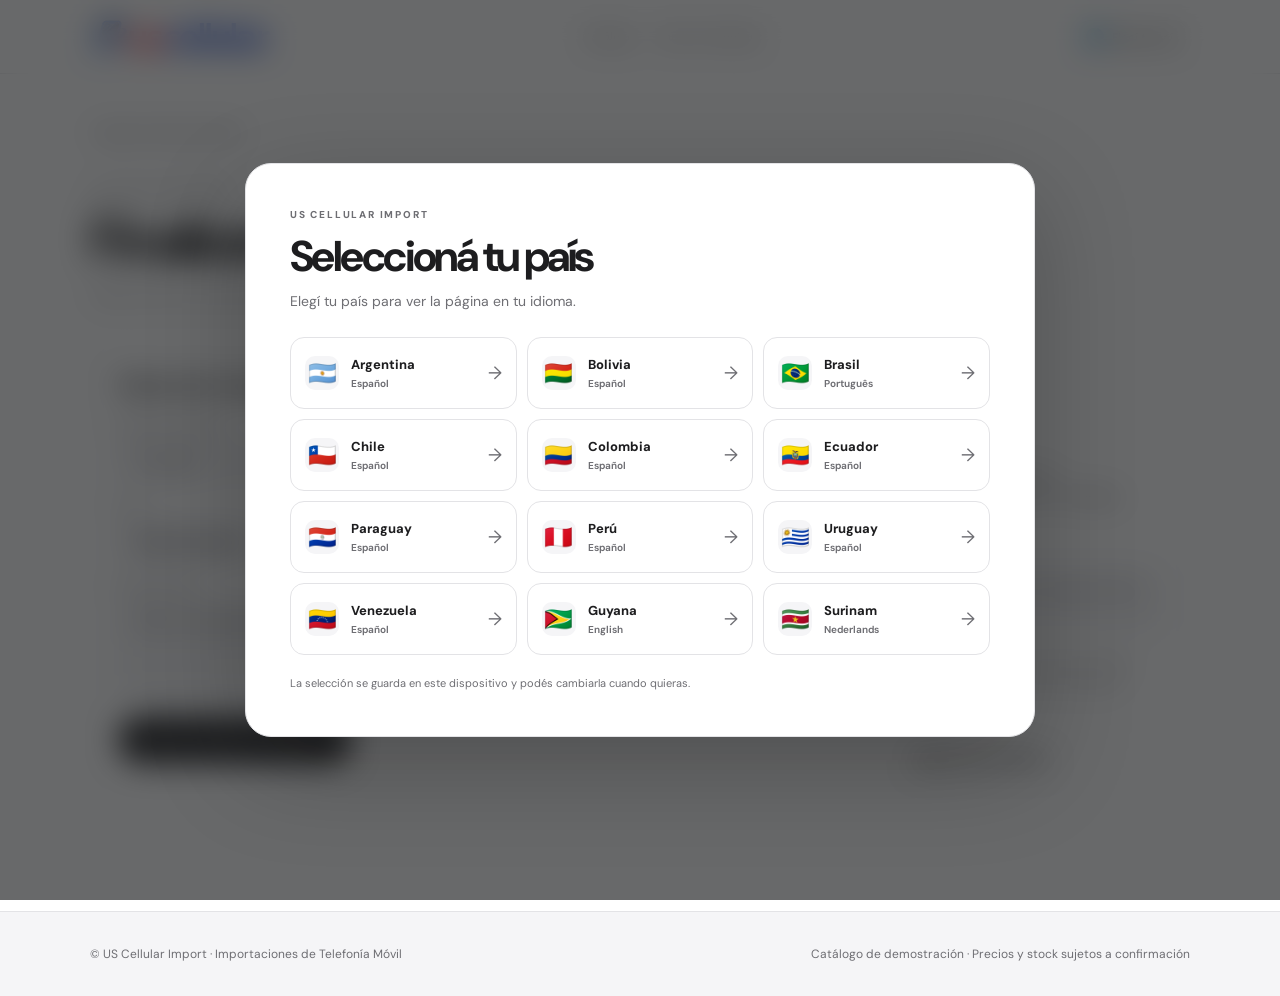
<file: checkout.html>
<!doctype html><html lang="es" data-theme="light"><head><meta charset="utf-8"><meta name="viewport" content="width=device-width,initial-scale=1"><meta name="robots" content="noindex,nofollow"><meta name="theme-color" content="#ffffff"><title>Checkout | US Cellular Import</title><link rel="preconnect" href="https://fonts.googleapis.com"><link rel="preconnect" href="https://fonts.gstatic.com" crossorigin><link href="https://fonts.googleapis.com/css2?family=DM+Sans:wght@400;500;600;700;800&display=swap" rel="stylesheet"><style>:root{--bg:#fff;--surface:#f5f5f7;--card:#fff;--text:#1d1d1f;--muted:#6e6e73;--line:#e3e3e6;--nav:rgba(255,255,255,.92)}
html[data-theme="dark"]{--bg:#080809;--surface:#151517;--card:#202023;--text:#f5f5f7;--muted:#a1a1a6;--line:#333337;--nav:rgba(8,8,9,.9)}
*{box-sizing:border-box}html{scroll-behavior:smooth}body{margin:0;background:var(--bg);color:var(--text);font-family:"DM Sans",Arial,sans-serif;-webkit-font-smoothing:antialiased}button,input,select,textarea{font:inherit}a{color:inherit;text-decoration:none}button{cursor:pointer}.container{width:min(1100px,calc(100% - 40px));margin:auto}
.header{background:var(--nav);border-bottom:1px solid var(--line);backdrop-filter:blur(18px);position:sticky;top:0;z-index:4}.head-inner{min-height:73px;display:flex;justify-content:space-between;align-items:center;gap:16px}.brand{font-weight:800;font-size:16px;letter-spacing:-.035em;display:flex;align-items:center;gap:10px}.brand-mark{width:34px;height:34px;background:var(--text);color:var(--bg);border-radius:8px;display:grid;place-items:center;font-size:13px}.head-links{display:flex;align-items:center;gap:21px;font-size:12px;font-weight:700;color:var(--muted)}
main{padding:47px 0 100px;min-height:70vh}.back{display:inline-flex;align-items:center;gap:7px;font-size:12px;color:var(--muted);font-weight:700;margin-bottom:30px}.back:hover{color:var(--text)}.eyebrow{font-size:11px;font-weight:800;letter-spacing:.15em;text-transform:uppercase;color:var(--muted);margin:0 0 13px}h1{font-size:clamp(35px,5vw,58px);line-height:1.06;letter-spacing:-.066em;margin:0 0 14px}h2{font-size:21px;letter-spacing:-.045em;margin:0 0 20px}.muted{color:var(--muted);line-height:1.7;font-size:13px}.btn{border:1px solid transparent;padding:14px 23px;border-radius:999px;display:inline-flex;align-items:center;justify-content:center;font-size:12px;font-weight:800;background:var(--text);color:var(--bg);min-height:46px}.btn:hover{opacity:.86}.btn-light{background:var(--card);color:var(--text);border:1px solid var(--line)}.btn-block{width:100%}
.detail-grid{display:grid;grid-template-columns:1fr 1fr;gap:65px;align-items:center;margin-top:30px}.image-box{min-height:440px;background:var(--surface);border-radius:20px;display:grid;place-items:center;overflow:hidden;padding:40px}.image-box img{width:100%;height:360px;object-fit:contain;mix-blend-mode:multiply}.image-fallback{font-size:clamp(28px,4vw,48px);font-weight:800;letter-spacing:-.06em;line-height:1.05;color:var(--muted);text-align:center}.detail-tags{font-size:11px;color:var(--muted);font-weight:800;text-transform:uppercase;letter-spacing:.09em}.price{margin:25px 0;font-size:24px;font-weight:800;letter-spacing:-.05em}.specs{display:grid;grid-template-columns:1fr 1fr;gap:10px;margin:22px 0}.spec{background:var(--surface);border:1px solid var(--line);border-radius:12px;padding:15px}.spec small{display:block;color:var(--muted);font-size:10px;margin-bottom:7px}.spec strong{font-size:13px}
.checkout-head{margin:12px 0 34px}.checkout-grid{display:grid;grid-template-columns:1.25fr .8fr;gap:28px;align-items:start}.panel{border:1px solid var(--line);border-radius:19px;background:var(--card);padding:28px}.fields{display:grid;grid-template-columns:1fr 1fr;gap:15px}.field{display:flex;flex-direction:column;gap:7px;font-size:11px;color:var(--muted);font-weight:700}.wide{grid-column:1/-1}.field input,.field select,.field textarea{border:1px solid var(--line);color:var(--text);background:var(--surface);border-radius:10px;min-height:44px;padding:11px;font-size:13px;outline:none}.field textarea{min-height:95px;resize:vertical}.field input:focus,.field select:focus,.field textarea:focus{border-color:var(--muted)}.summary-item{display:flex;justify-content:space-between;align-items:center;gap:16px;padding:15px 0;border-bottom:1px solid var(--line)}.summary-item strong{font-size:13px}.summary-item small{display:block;font-size:11px;color:var(--muted);margin-top:5px}.quantity{display:flex;gap:9px;align-items:center;margin-top:8px}.quantity button{background:var(--surface);color:var(--text);border:1px solid var(--line);width:27px;height:27px;border-radius:7px}.quantity span{font-size:13px;font-weight:700}.line-action{border:none;background:none;color:var(--muted);font-size:11px;padding:0;margin-top:8px;text-decoration:underline}.summary-note{margin:22px 0;font-size:12px;color:var(--muted);line-height:1.7}.notice{padding:12px 14px;background:var(--surface);border:1px solid var(--line);border-radius:12px;font-size:12px;line-height:1.6;margin-top:16px;color:var(--muted)}.empty{text-align:center;padding:45px 15px;color:var(--muted)}.contact-preview{font-size:12px;white-space:pre-wrap;word-break:break-word;line-height:1.65;padding:18px;background:var(--surface);border-radius:12px;margin-top:16px;max-height:300px;overflow:auto}
footer{border-top:1px solid var(--line);background:var(--surface);padding:34px 0;color:var(--muted);font-size:12px}.foot-inner{display:flex;justify-content:space-between;gap:20px}
@media(max-width:760px){.detail-grid,.checkout-grid{grid-template-columns:1fr;gap:26px}.image-box{min-height:300px}.image-box img{height:270px}.head-links{gap:10px}.head-links a{font-size:11px}.fields{grid-template-columns:1fr}.wide{grid-column:auto}.panel{padding:20px}.foot-inner{flex-direction:column}}
@media(prefers-reduced-motion:no-preference){.header.usci-checkout-compact .head-inner{min-height:61px}.header.usci-checkout-compact .brand-mark{width:31px;height:31px}}
 .usci-qty-input{width:70px;min-width:0;text-align:center;border:1px solid var(--line);border-radius:8px;background:var(--card);color:var(--text);padding:6px;font:inherit;font-size:12px}
.brand-logo-img{display:block;width:auto;height:34px;max-width:210px;object-fit:contain}.brand{min-width:0}@media(max-width:540px){.brand-logo-img{height:28px;max-width:160px}}</style><link rel="stylesheet" href="./checkout-motion.css?v=1"><link rel="stylesheet" href="./country-language.css?v=1">
<script>try{document.documentElement.dataset.usciCountry=localStorage.getItem('usci-country-v1')||''}catch(e){document.documentElement.dataset.usciCountry='';}</script>
</head><body>
<div class="usci-country-gate" id="usciCountryGate" role="dialog" aria-modal="true" aria-labelledby="usciCountryTitle" aria-hidden="false">
  <section class="usci-country-panel">
    <button class="usci-country-close" type="button" data-usci-close-country aria-label="Cerrar selector de país" hidden>×</button>
    <p class="usci-country-eyebrow">US CELLULAR IMPORT</p>
    <h1 id="usciCountryTitle">Seleccioná tu país</h1>
    <p class="usci-country-intro">Elegí tu país para ver la página en tu idioma.</p>
    <div class="usci-country-grid">
      <button class="usci-country-option" type="button" data-usci-select-country="AR" aria-pressed="false"><span class="usci-country-flag">🇦🇷</span><span class="usci-country-copy"><strong>Argentina</strong><small>Español</small></span><span class="usci-country-arrow">→</span></button>
      <button class="usci-country-option" type="button" data-usci-select-country="BO" aria-pressed="false"><span class="usci-country-flag">🇧🇴</span><span class="usci-country-copy"><strong>Bolivia</strong><small>Español</small></span><span class="usci-country-arrow">→</span></button>
      <button class="usci-country-option" type="button" data-usci-select-country="BR" aria-pressed="false"><span class="usci-country-flag">🇧🇷</span><span class="usci-country-copy"><strong>Brasil</strong><small>Português</small></span><span class="usci-country-arrow">→</span></button>
      <button class="usci-country-option" type="button" data-usci-select-country="CL" aria-pressed="false"><span class="usci-country-flag">🇨🇱</span><span class="usci-country-copy"><strong>Chile</strong><small>Español</small></span><span class="usci-country-arrow">→</span></button>
      <button class="usci-country-option" type="button" data-usci-select-country="CO" aria-pressed="false"><span class="usci-country-flag">🇨🇴</span><span class="usci-country-copy"><strong>Colombia</strong><small>Español</small></span><span class="usci-country-arrow">→</span></button>
      <button class="usci-country-option" type="button" data-usci-select-country="EC" aria-pressed="false"><span class="usci-country-flag">🇪🇨</span><span class="usci-country-copy"><strong>Ecuador</strong><small>Español</small></span><span class="usci-country-arrow">→</span></button>
      <button class="usci-country-option" type="button" data-usci-select-country="PY" aria-pressed="false"><span class="usci-country-flag">🇵🇾</span><span class="usci-country-copy"><strong>Paraguay</strong><small>Español</small></span><span class="usci-country-arrow">→</span></button>
      <button class="usci-country-option" type="button" data-usci-select-country="PE" aria-pressed="false"><span class="usci-country-flag">🇵🇪</span><span class="usci-country-copy"><strong>Perú</strong><small>Español</small></span><span class="usci-country-arrow">→</span></button>
      <button class="usci-country-option" type="button" data-usci-select-country="UY" aria-pressed="false"><span class="usci-country-flag">🇺🇾</span><span class="usci-country-copy"><strong>Uruguay</strong><small>Español</small></span><span class="usci-country-arrow">→</span></button>
      <button class="usci-country-option" type="button" data-usci-select-country="VE" aria-pressed="false"><span class="usci-country-flag">🇻🇪</span><span class="usci-country-copy"><strong>Venezuela</strong><small>Español</small></span><span class="usci-country-arrow">→</span></button>
      <button class="usci-country-option" type="button" data-usci-select-country="GY" aria-pressed="false"><span class="usci-country-flag">🇬🇾</span><span class="usci-country-copy"><strong>Guyana</strong><small>English</small></span><span class="usci-country-arrow">→</span></button>
      <button class="usci-country-option" type="button" data-usci-select-country="SR" aria-pressed="false"><span class="usci-country-flag">🇸🇷</span><span class="usci-country-copy"><strong>Surinam</strong><small>Nederlands</small></span><span class="usci-country-arrow">→</span></button>
    </div>
    <p class="usci-country-note">La selección se guarda en este dispositivo y podés cambiarla cuando quieras.</p>
  </section>
</div>
<header class="header"><div class="container head-inner"><a class="brand" href="./index.html" aria-label="US Cellular Import, inicio"><img class="brand-logo-img" src="./uscellular-logo.png" alt="US Cellular" width="350" height="66" loading="eager" decoding="async" fetchpriority="high"></a><nav class="head-links"><a href="./index.html#sellados">Catálogo</a><a href="./checkout.html">Carrito / Checkout</a></nav><button class="usci-country-switch" type="button" data-usci-open-country aria-label="Cambiar país"><span class="usci-country-switch-flag" data-usci-current-flag>🌎</span><span data-usci-current-name>Elegí tu país</span></button></div></header><main><div class="container"><a class="back" href="./index.html#sellados">← Seguir viendo productos</a><div class="checkout-head"><p class="eyebrow">US CELLULAR IMPORT</p><h1>Finalizar consulta</h1><p class="muted">Pedido mínimo total: 50 pcs entre todos los productos. Podés combinar diferentes modelos y elegir cuántos equipos de cada uno.</p></div><div class="checkout-grid"><section class="panel"><h2>Datos del comprador</h2><form id="checkoutForm"><div class="fields"><label class="field">Nombre y apellido<input id="clientName" required autocomplete="name" placeholder="Tu nombre"></label><label class="field">Empresa / comercio<input id="clientCompany" placeholder="Opcional"></label><label class="field">País<select id="clientCountry" required><option value="">Seleccionar país</option><option value="AR">Argentina</option><option value="BO">Bolivia</option><option value="BR">Brasil</option><option value="CL">Chile</option><option value="CO">Colombia</option><option value="EC">Ecuador</option><option value="PY">Paraguay</option><option value="PE">Perú</option><option value="UY">Uruguay</option><option value="VE">Venezuela</option><option value="GY">Guyana</option><option value="SR">Surinam</option><option value="OTHER">Otro</option></select></label><label class="field">WhatsApp o correo<input id="clientContact" required placeholder="Contacto para responderte"></label><label class="field wide">Observaciones<textarea id="clientNotes" placeholder="Colores, capacidades, cantidades o consultas"></textarea></label></div><button class="btn" type="submit" style="margin-top:22px">Preparar solicitud de cotización</button></form><div id="result" hidden><p class="notice">La consulta está lista. Como todavía no se configuró el contacto oficial del importador, podés copiarla para enviarla manualmente.</p><pre class="contact-preview" id="message"></pre><button class="btn btn-light" id="copy" type="button">Copiar consulta</button><p id="copyStatus" class="muted" aria-live="polite"></p></div></section><aside class="panel"><h2>Resumen del carrito</h2><div id="items"></div><div id="moqStatus" class="notice" aria-live="polite"></div><p class="summary-note"><strong>Precios:</strong> a cotizar. El precio final, stock, impuestos, envíos y condiciones comerciales se confirmarán con US Cellular Import.</p><a class="btn btn-light btn-block" href="./index.html#sellados">Agregar más productos</a></aside></div></div></main><footer><div class="container foot-inner"><span>© US Cellular Import · Importaciones de Telefonía Móvil</span><span>Catálogo de demostración · Precios y stock sujetos a confirmación</span></div></footer><script src="./catalogo.js"></script><script>const P=window.USCI_PRODUCTS||[];const MOQ=window.USCI_MIN_ORDER_QTY||50;const KEY=window.USCI_CART_KEY||'usci-cart-v1';const el=id=>document.getElementById(id);const safe=s=>String(s??'').replace(/[&<>"']/g,c=>({'&':'&amp;','<':'&lt;','>':'&gt;','"':'&quot;','\'':'&#39;'}[c]));function readCart(){try{return JSON.parse(localStorage.getItem(KEY))||[]}catch(e){return []}}function saveCart(cart){localStorage.setItem(KEY,JSON.stringify(cart))}function addItem(id){const cart=readCart(),old=cart.find(x=>x.id===id);if(old)old.qty++;else cart.push({id,qty:1});saveCart(cart);return cart}try{if(localStorage.getItem('usci-theme')==='dark')document.documentElement.dataset.theme='dark'}catch(e){}
function render(){const cart=readCart().filter(x=>P.some(p=>p.id===x.id));if(cart.length!==readCart().length)saveCart(cart);const total=cart.reduce((n,x)=>n+Math.max(0,Number(x.qty)||0),0);el('moqStatus').textContent=total<MOQ?'Total combinado: '+total+' de '+MOQ+' pcs. Faltan '+(MOQ-total)+' unidades. Podés combinar distintos modelos.':'Total combinado: '+total+' pcs. Cumplís el mínimo de '+MOQ+' unidades.';el('items').innerHTML=cart.length?cart.map(item=>{const p=P.find(x=>x.id===item.id);if(!p)return '';return '<div class="summary-item"><div><strong>'+safe(p.name)+'</strong><small>Precio a consultar · combiná modelos libremente</small><div class="quantity"><button type="button" data-action="decrease" data-id="'+safe(p.id)+'" aria-label="Disminuir cantidad">−</button><input class="usci-qty-input" type="number" inputmode="numeric" min="1" step="1" value="'+item.qty+'" data-qty-id="'+safe(p.id)+'" aria-label="Cantidad de '+safe(p.name)+'"><button type="button" data-action="increase" data-id="'+safe(p.id)+'" aria-label="Aumentar cantidad">+</button></div><button class="line-action" data-action="remove" data-id="'+safe(p.id)+'">Eliminar</button></div><strong>×'+item.qty+'</strong></div>'}).join(''):'<div class="empty">Tu carrito está vacío.<br>Agregá un producto desde el catálogo.</div>';el('checkoutForm').querySelector('button[type="submit"]').disabled=!cart.length||total<MOQ}
el('items').addEventListener('click',e=>{const btn=e.target.closest('[data-action]');if(!btn)return;let cart=readCart();const item=cart.find(x=>x.id===btn.dataset.id);if(!item)return;if(btn.dataset.action==='increase')item.qty++;if(btn.dataset.action==='decrease')item.qty--;if(btn.dataset.action==='remove')item.qty=0;cart=cart.filter(x=>x.qty>0);saveCart(cart);render()});
el('items').addEventListener('change',e=>{const input=e.target.closest('[data-qty-id]');if(!input)return;const cart=readCart();const item=cart.find(x=>x.id===input.dataset.qtyId);if(!item)return;const quantity=Number(input.value);if(!Number.isSafeInteger(quantity)||quantity<1){input.value=item.qty;return}item.qty=quantity;saveCart(cart);render()});
el('checkoutForm').addEventListener('submit',e=>{e.preventDefault();const cart=readCart().filter(x=>P.some(p=>p.id===x.id));if(!cart.length||cart.reduce((n,x)=>n+Math.max(0,Number(x.qty)||0),0)<MOQ){render();return}const list=cart.map(item=>{const p=P.find(x=>x.id===item.id);return p?p.name+' x'+item.qty:''}).filter(Boolean).join('\n');const text='Hola US Cellular Import. Quiero solicitar una cotización.\n\nPRODUCTOS:\n'+list+'\n\nNombre: '+el('clientName').value+'\nEmpresa: '+(el('clientCompany').value||'-')+'\nPaís: '+(el('clientCountry').selectedOptions[0]?.textContent||'')+'\nContacto: '+el('clientContact').value+'\nObservaciones: '+(el('clientNotes').value||'-');el('message').textContent=text;el('result').hidden=false;el('result').scrollIntoView({behavior:'smooth',block:'nearest'})});el('copy').onclick=async()=>{try{await navigator.clipboard.writeText(el('message').textContent);el('copyStatus').textContent='Consulta copiada.'}catch(e){el('copyStatus').textContent='Seleccioná y copiá manualmente el texto de la consulta.'}};render();
</script><script src="./checkout-motion.js?v=1" defer></script><script src="./country-language.js?v=1"></script>
</body></html>
</file>
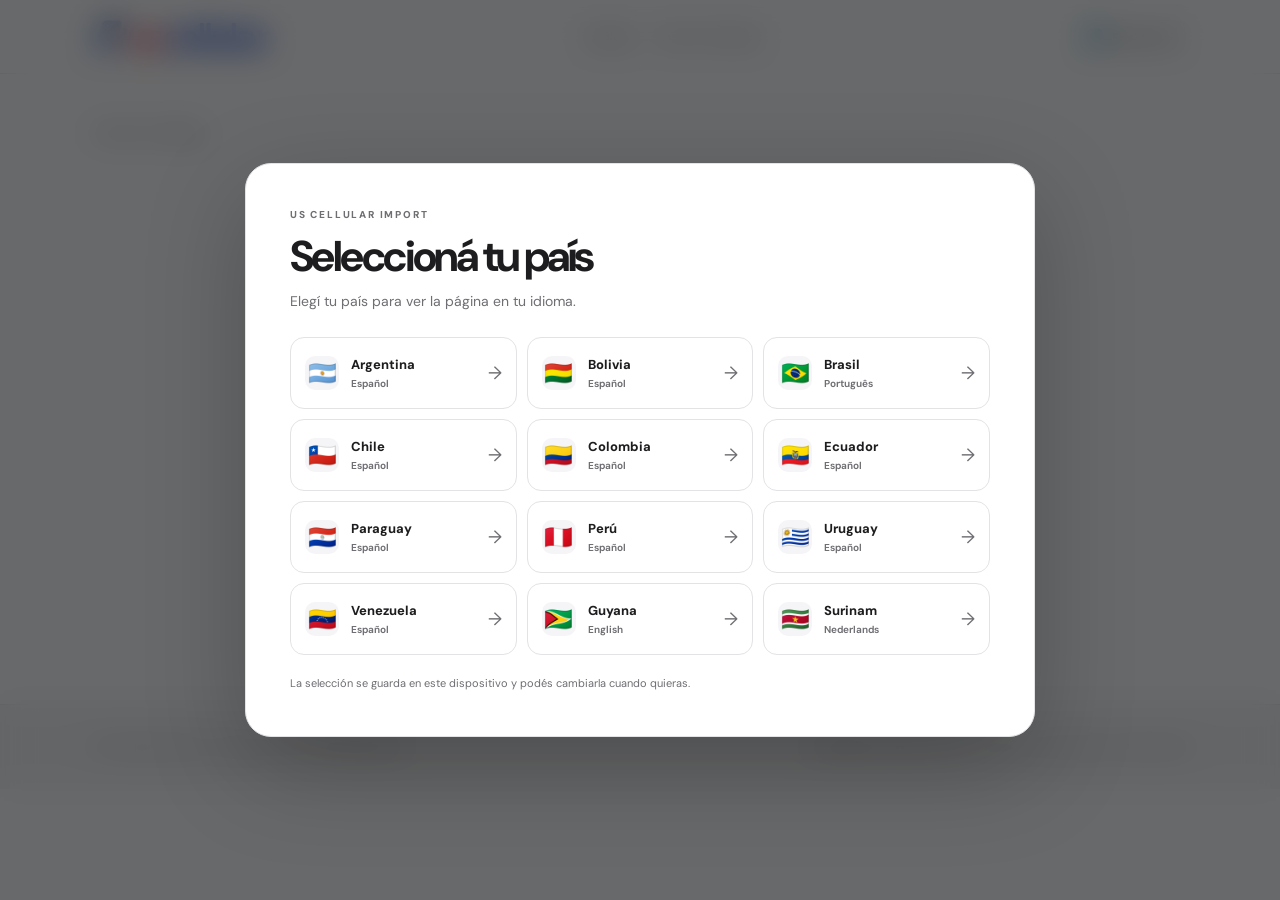
<file: producto.html>
<!doctype html><html lang="es" data-theme="light"><head><meta charset="utf-8"><meta name="viewport" content="width=device-width,initial-scale=1"><meta name="robots" content="noindex,nofollow"><meta name="theme-color" content="#ffffff"><title>Detalle del producto | US Cellular Import</title><link rel="preconnect" href="https://fonts.googleapis.com"><link rel="preconnect" href="https://fonts.gstatic.com" crossorigin><link href="https://fonts.googleapis.com/css2?family=DM+Sans:wght@400;500;600;700;800&display=swap" rel="stylesheet"><style>:root{--bg:#fff;--surface:#f5f5f7;--card:#fff;--text:#1d1d1f;--muted:#6e6e73;--line:#e3e3e6;--nav:rgba(255,255,255,.92)}
html[data-theme="dark"]{--bg:#080809;--surface:#151517;--card:#202023;--text:#f5f5f7;--muted:#a1a1a6;--line:#333337;--nav:rgba(8,8,9,.9)}
*{box-sizing:border-box}html{scroll-behavior:smooth}body{margin:0;background:var(--bg);color:var(--text);font-family:"DM Sans",Arial,sans-serif;-webkit-font-smoothing:antialiased}button,input,select,textarea{font:inherit}a{color:inherit;text-decoration:none}button{cursor:pointer}.container{width:min(1100px,calc(100% - 40px));margin:auto}
.header{background:var(--nav);border-bottom:1px solid var(--line);backdrop-filter:blur(18px);position:sticky;top:0;z-index:4}.head-inner{min-height:73px;display:flex;justify-content:space-between;align-items:center;gap:16px}.brand{font-weight:800;font-size:16px;letter-spacing:-.035em;display:flex;align-items:center;gap:10px}.brand-mark{width:34px;height:34px;background:var(--text);color:var(--bg);border-radius:8px;display:grid;place-items:center;font-size:13px}.head-links{display:flex;align-items:center;gap:21px;font-size:12px;font-weight:700;color:var(--muted)}
main{padding:47px 0 100px;min-height:70vh}.back{display:inline-flex;align-items:center;gap:7px;font-size:12px;color:var(--muted);font-weight:700;margin-bottom:30px}.back:hover{color:var(--text)}.eyebrow{font-size:11px;font-weight:800;letter-spacing:.15em;text-transform:uppercase;color:var(--muted);margin:0 0 13px}h1{font-size:clamp(35px,5vw,58px);line-height:1.06;letter-spacing:-.066em;margin:0 0 14px}h2{font-size:21px;letter-spacing:-.045em;margin:0 0 20px}.muted{color:var(--muted);line-height:1.7;font-size:13px}.btn{border:1px solid transparent;padding:14px 23px;border-radius:999px;display:inline-flex;align-items:center;justify-content:center;font-size:12px;font-weight:800;background:var(--text);color:var(--bg);min-height:46px}.btn:hover{opacity:.86}.btn-light{background:var(--card);color:var(--text);border:1px solid var(--line)}.btn-block{width:100%}
.detail-grid{display:grid;grid-template-columns:1fr 1fr;gap:65px;align-items:center;margin-top:30px}.image-box{min-height:440px;background:var(--surface);border-radius:20px;display:grid;place-items:center;overflow:hidden;padding:40px}.image-box img{width:100%;height:360px;object-fit:contain;mix-blend-mode:multiply}.image-fallback{font-size:clamp(28px,4vw,48px);font-weight:800;letter-spacing:-.06em;line-height:1.05;color:var(--muted);text-align:center}.detail-tags{font-size:11px;color:var(--muted);font-weight:800;text-transform:uppercase;letter-spacing:.09em}.price{margin:25px 0;font-size:24px;font-weight:800;letter-spacing:-.05em}.specs{display:grid;grid-template-columns:1fr 1fr;gap:10px;margin:22px 0}.spec{background:var(--surface);border:1px solid var(--line);border-radius:12px;padding:15px}.spec small{display:block;color:var(--muted);font-size:10px;margin-bottom:7px}.spec strong{font-size:13px}
.checkout-head{margin:12px 0 34px}.checkout-grid{display:grid;grid-template-columns:1.25fr .8fr;gap:28px;align-items:start}.panel{border:1px solid var(--line);border-radius:19px;background:var(--card);padding:28px}.fields{display:grid;grid-template-columns:1fr 1fr;gap:15px}.field{display:flex;flex-direction:column;gap:7px;font-size:11px;color:var(--muted);font-weight:700}.wide{grid-column:1/-1}.field input,.field select,.field textarea{border:1px solid var(--line);color:var(--text);background:var(--surface);border-radius:10px;min-height:44px;padding:11px;font-size:13px;outline:none}.field textarea{min-height:95px;resize:vertical}.field input:focus,.field select:focus,.field textarea:focus{border-color:var(--muted)}.summary-item{display:flex;justify-content:space-between;align-items:center;gap:16px;padding:15px 0;border-bottom:1px solid var(--line)}.summary-item strong{font-size:13px}.summary-item small{display:block;font-size:11px;color:var(--muted);margin-top:5px}.quantity{display:flex;gap:9px;align-items:center;margin-top:8px}.quantity button{background:var(--surface);color:var(--text);border:1px solid var(--line);width:27px;height:27px;border-radius:7px}.quantity span{font-size:13px;font-weight:700}.line-action{border:none;background:none;color:var(--muted);font-size:11px;padding:0;margin-top:8px;text-decoration:underline}.summary-note{margin:22px 0;font-size:12px;color:var(--muted);line-height:1.7}.notice{padding:12px 14px;background:var(--surface);border:1px solid var(--line);border-radius:12px;font-size:12px;line-height:1.6;margin-top:16px;color:var(--muted)}.empty{text-align:center;padding:45px 15px;color:var(--muted)}.contact-preview{font-size:12px;white-space:pre-wrap;word-break:break-word;line-height:1.65;padding:18px;background:var(--surface);border-radius:12px;margin-top:16px;max-height:300px;overflow:auto}
footer{border-top:1px solid var(--line);background:var(--surface);padding:34px 0;color:var(--muted);font-size:12px}.foot-inner{display:flex;justify-content:space-between;gap:20px}
@media(max-width:760px){.detail-grid,.checkout-grid{grid-template-columns:1fr;gap:26px}.image-box{min-height:300px}.image-box img{height:270px}.head-links{gap:10px}.head-links a{font-size:11px}.fields{grid-template-columns:1fr}.wide{grid-column:auto}.panel{padding:20px}.foot-inner{flex-direction:column}}
.brand-logo-img{display:block;width:auto;height:34px;max-width:210px;object-fit:contain}.brand{min-width:0}@media(max-width:540px){.brand-logo-img{height:28px;max-width:160px}}</style><link rel="stylesheet" href="./country-language.css?v=1">
<script>try{document.documentElement.dataset.usciCountry=localStorage.getItem('usci-country-v1')||''}catch(e){document.documentElement.dataset.usciCountry='';}</script>
</head><body>
<div class="usci-country-gate" id="usciCountryGate" role="dialog" aria-modal="true" aria-labelledby="usciCountryTitle" aria-hidden="false">
  <section class="usci-country-panel">
    <button class="usci-country-close" type="button" data-usci-close-country aria-label="Cerrar selector de país" hidden>×</button>
    <p class="usci-country-eyebrow">US CELLULAR IMPORT</p>
    <h1 id="usciCountryTitle">Seleccioná tu país</h1>
    <p class="usci-country-intro">Elegí tu país para ver la página en tu idioma.</p>
    <div class="usci-country-grid">
      <button class="usci-country-option" type="button" data-usci-select-country="AR" aria-pressed="false"><span class="usci-country-flag">🇦🇷</span><span class="usci-country-copy"><strong>Argentina</strong><small>Español</small></span><span class="usci-country-arrow">→</span></button>
      <button class="usci-country-option" type="button" data-usci-select-country="BO" aria-pressed="false"><span class="usci-country-flag">🇧🇴</span><span class="usci-country-copy"><strong>Bolivia</strong><small>Español</small></span><span class="usci-country-arrow">→</span></button>
      <button class="usci-country-option" type="button" data-usci-select-country="BR" aria-pressed="false"><span class="usci-country-flag">🇧🇷</span><span class="usci-country-copy"><strong>Brasil</strong><small>Português</small></span><span class="usci-country-arrow">→</span></button>
      <button class="usci-country-option" type="button" data-usci-select-country="CL" aria-pressed="false"><span class="usci-country-flag">🇨🇱</span><span class="usci-country-copy"><strong>Chile</strong><small>Español</small></span><span class="usci-country-arrow">→</span></button>
      <button class="usci-country-option" type="button" data-usci-select-country="CO" aria-pressed="false"><span class="usci-country-flag">🇨🇴</span><span class="usci-country-copy"><strong>Colombia</strong><small>Español</small></span><span class="usci-country-arrow">→</span></button>
      <button class="usci-country-option" type="button" data-usci-select-country="EC" aria-pressed="false"><span class="usci-country-flag">🇪🇨</span><span class="usci-country-copy"><strong>Ecuador</strong><small>Español</small></span><span class="usci-country-arrow">→</span></button>
      <button class="usci-country-option" type="button" data-usci-select-country="PY" aria-pressed="false"><span class="usci-country-flag">🇵🇾</span><span class="usci-country-copy"><strong>Paraguay</strong><small>Español</small></span><span class="usci-country-arrow">→</span></button>
      <button class="usci-country-option" type="button" data-usci-select-country="PE" aria-pressed="false"><span class="usci-country-flag">🇵🇪</span><span class="usci-country-copy"><strong>Perú</strong><small>Español</small></span><span class="usci-country-arrow">→</span></button>
      <button class="usci-country-option" type="button" data-usci-select-country="UY" aria-pressed="false"><span class="usci-country-flag">🇺🇾</span><span class="usci-country-copy"><strong>Uruguay</strong><small>Español</small></span><span class="usci-country-arrow">→</span></button>
      <button class="usci-country-option" type="button" data-usci-select-country="VE" aria-pressed="false"><span class="usci-country-flag">🇻🇪</span><span class="usci-country-copy"><strong>Venezuela</strong><small>Español</small></span><span class="usci-country-arrow">→</span></button>
      <button class="usci-country-option" type="button" data-usci-select-country="GY" aria-pressed="false"><span class="usci-country-flag">🇬🇾</span><span class="usci-country-copy"><strong>Guyana</strong><small>English</small></span><span class="usci-country-arrow">→</span></button>
      <button class="usci-country-option" type="button" data-usci-select-country="SR" aria-pressed="false"><span class="usci-country-flag">🇸🇷</span><span class="usci-country-copy"><strong>Surinam</strong><small>Nederlands</small></span><span class="usci-country-arrow">→</span></button>
    </div>
    <p class="usci-country-note">La selección se guarda en este dispositivo y podés cambiarla cuando quieras.</p>
  </section>
</div>
<header class="header"><div class="container head-inner"><a class="brand" href="./index.html" aria-label="US Cellular Import, inicio"><img class="brand-logo-img" src="./uscellular-logo.png" alt="US Cellular" width="350" height="66" loading="eager" decoding="async" fetchpriority="high"></a><nav class="head-links"><a href="./index.html#sellados">Catálogo</a><a href="./checkout.html">Carrito / Checkout</a></nav><button class="usci-country-switch" type="button" data-usci-open-country aria-label="Cambiar país"><span class="usci-country-switch-flag" data-usci-current-flag>🌎</span><span data-usci-current-name>Elegí tu país</span></button></div></header><main><div class="container"><a class="back" href="./index.html#sellados">← Volver al catálogo</a><div id="productDetail"></div></div></main><footer><div class="container foot-inner"><span>© US Cellular Import · Importaciones de Telefonía Móvil</span><span>Catálogo de demostración · Precios y stock sujetos a confirmación</span></div></footer><script src="./catalogo.js"></script><script>const P=window.USCI_PRODUCTS||[];const MOQ=window.USCI_MIN_ORDER_QTY||50;const KEY=window.USCI_CART_KEY||'usci-cart-v1';const el=id=>document.getElementById(id);const safe=s=>String(s??'').replace(/[&<>"']/g,c=>({'&':'&amp;','<':'&lt;','>':'&gt;','"':'&quot;','\'':'&#39;'}[c]));function readCart(){try{return JSON.parse(localStorage.getItem(KEY))||[]}catch(e){return []}}function saveCart(cart){localStorage.setItem(KEY,JSON.stringify(cart))}function addItem(id){const cart=readCart(),old=cart.find(x=>x.id===id);if(old)old.qty++;else cart.push({id,qty:1});saveCart(cart);return cart}try{if(localStorage.getItem('usci-theme')==='dark')document.documentElement.dataset.theme='dark'}catch(e){}
const id=new URLSearchParams(location.search).get('id');const p=P.find(x=>x.id===id);
if(!p){el('productDetail').innerHTML='<div class="empty"><h1>Producto no encontrado</h1><p>Podés regresar al catálogo para explorar los modelos.</p><a class="btn" href="./index.html#sellados">Ver catálogo</a></div>'}
else{document.title=p.name+' | US Cellular Import';el('productDetail').innerHTML='<div class="detail-grid"><div class="image-box">'+(p.pic?'<img src="'+safe(p.pic)+'" alt="'+safe(p.name)+'" onerror="this.style.display=\'none\'">':'<div class="image-fallback">'+safe(p.name)+'</div>')+'</div><div><div class="detail-tags">'+safe(p.tag)+' · US CELLULAR IMPORT</div><h1>'+safe(p.name)+'</h1><p class="muted">'+safe(p.desc)+'. Consultá las capacidades, colores, condiciones y disponibilidad con la empresa.</p><div class="price">Precio a consultar</div><p class="muted"><strong>Pedido mínimo total: 50 pcs entre todos los modelos.</strong> Podés combinar diferentes equipos hasta llegar al mínimo.</p><div class="specs"><div class="spec"><small>Modelo</small><strong>'+safe(p.name)+'</strong></div><div class="spec"><small>Estado / categoría</small><strong>'+safe(p.tag)+'</strong></div><div class="spec"><small>Disponibilidad</small><strong>A confirmar</strong></div><div class="spec"><small>Precio</small><strong>A cotizar</strong></div></div><button class="btn" id="addDetail">Agregar al carrito y continuar al checkout</button><p class="muted">No se realiza ningún cobro online. El checkout prepara una solicitud de cotización.</p></div></div>';el('addDetail').onclick=()=>{addItem(p.id);location.href='./checkout.html'}}
</script><script src="./country-language.js?v=1"></script>
</body></html>
</file>
<file: checkout-motion.css>
@media(prefers-reduced-motion:no-preference){
 .header{transition:box-shadow .3s,background .3s}.header.usci-checkout-compact{box-shadow:0 9px 28px rgba(0,0,0,.075)}
 .checkout-head,.checkout-grid>.panel{opacity:0;transform:translateY(22px);transition:opacity .65s cubic-bezier(.2,.7,.2,1),transform .7s cubic-bezier(.2,.7,.2,1)}
 .checkout-head.is-visible,.checkout-grid>.panel.is-visible{opacity:1;transform:none}.checkout-grid>.panel:nth-child(2){transition-delay:.1s}
 .summary-item{animation:checkout-item-in .32s cubic-bezier(.2,.7,.2,1) both}
 .summary-item button,.btn{transition:transform .22s,background .22s,box-shadow .22s,opacity .22s}
 .summary-item button:active,.btn:active{transform:scale(.97)}
 .field input,.field select,.field textarea{transition:border-color .2s,box-shadow .2s,background .2s}
 .field input:focus,.field select:focus,.field textarea:focus{box-shadow:0 0 0 3px rgba(100,100,110,.11)}
 #result:not([hidden]){animation:checkout-result-in .45s cubic-bezier(.2,.7,.2,1) both}
 #copy.usci-copy-done{background:#26794a;color:white;border-color:#26794a}
 .panel{transition:box-shadow .3s,border-color .3s}.panel:hover{box-shadow:0 16px 42px rgba(0,0,0,.045)}
 @keyframes checkout-item-in{from{opacity:0;transform:translateY(9px)}to{opacity:1;transform:none}}
 @keyframes checkout-result-in{from{opacity:0;transform:translateY(14px) scale(.99)}to{opacity:1;transform:none}}
}
@media(prefers-reduced-motion:reduce){.checkout-head,.checkout-grid>.panel{opacity:1!important;transform:none!important}}
</file>
<file: country-language.css>
.usci-country-gate{position:fixed;inset:0;z-index:10000;display:none;place-items:center;padding:22px;background:rgba(12,13,16,.62);backdrop-filter:blur(16px);-webkit-backdrop-filter:blur(16px)}
html:not([data-usci-country]) .usci-country-gate,html[data-usci-country=""] .usci-country-gate,.usci-country-gate.is-open{display:grid}
html[data-usci-country=""] body{overflow:hidden}
.usci-country-panel{position:relative;width:min(100%,790px);max-height:min(90vh,850px);overflow:auto;padding:clamp(25px,4vw,44px);border:1px solid var(--line,#e3e3e6);border-radius:26px;background:var(--card,#fff);color:var(--text,#1d1d1f);box-shadow:0 30px 100px rgba(0,0,0,.24)}
.usci-country-eyebrow{margin:0 0 13px;color:var(--muted,#6e6e73);font-size:10px;font-weight:800;letter-spacing:.18em}
.usci-country-panel h1{margin:0 42px 10px 0;font-size:clamp(29px,4.2vw,43px);line-height:1.06;letter-spacing:-.06em}
.usci-country-intro{margin:0 0 25px;color:var(--muted,#6e6e73);font-size:14px;line-height:1.6}
.usci-country-grid{display:grid;grid-template-columns:repeat(3,minmax(0,1fr));gap:10px}
.usci-country-option{display:flex;align-items:center;gap:12px;min-width:0;min-height:72px;padding:12px 14px;border:1px solid var(--line,#e3e3e6);border-radius:14px;background:var(--bg,#fff);color:var(--text,#1d1d1f);text-align:left;cursor:pointer;transition:border-color .2s ease,background .2s ease,transform .2s ease,box-shadow .2s ease}
.usci-country-option:hover{transform:translateY(-2px);border-color:var(--text,#1d1d1f);box-shadow:0 8px 24px rgba(0,0,0,.07)}
.usci-country-option.is-selected{border-color:var(--text,#1d1d1f);background:var(--surface,#f5f5f7)}
.usci-country-flag{display:grid;place-items:center;flex:0 0 34px;width:34px;height:34px;border-radius:10px;background:var(--surface,#f5f5f7);font-size:23px;line-height:1}
.usci-country-copy{display:flex;flex:1;min-width:0;flex-direction:column;gap:4px}
.usci-country-copy strong{overflow:hidden;font-size:13px;font-weight:750;text-overflow:ellipsis;white-space:nowrap}
.usci-country-copy small{color:var(--muted,#6e6e73);font-size:10px;font-weight:650}
.usci-country-arrow{color:var(--muted,#6e6e73);font-size:18px;transition:transform .2s ease}
.usci-country-option:hover .usci-country-arrow{transform:translateX(3px)}
.usci-country-note{margin:20px 0 0;color:var(--muted,#6e6e73);font-size:11px;line-height:1.5}
.usci-country-close{position:absolute;top:17px;right:17px;display:grid;place-items:center;width:36px;height:36px;border:1px solid var(--line,#e3e3e6);border-radius:50%;background:var(--surface,#f5f5f7);color:var(--text,#1d1d1f);font-size:22px;cursor:pointer}
.usci-country-close[hidden]{display:none}
.usci-country-switch{display:inline-flex;align-items:center;justify-content:center;gap:7px;flex:0 0 auto;min-height:34px;padding:6px 10px;border:1px solid var(--line,#e3e3e6);border-radius:999px;background:transparent;color:var(--text,#1d1d1f);font:inherit;font-size:11px;font-weight:750;white-space:nowrap;cursor:pointer}
.usci-country-switch:hover{background:var(--surface,#f5f5f7)}
.usci-country-switch-flag{font-size:16px;line-height:1}
@media(max-width:760px){.usci-country-grid{grid-template-columns:repeat(2,minmax(0,1fr))}.usci-country-panel{border-radius:22px;padding:27px 20px}.usci-country-option{min-height:65px;padding:10px;gap:9px}}
@media(max-width:560px){.usci-country-gate{padding:12px}.usci-country-panel{max-height:94vh;padding:25px 15px}.usci-country-grid{gap:8px}.usci-country-option{min-height:62px}.usci-country-copy strong{font-size:12px}.usci-country-copy small{font-size:9px}.usci-country-switch [data-usci-current-name]{display:none}}
@media(prefers-reduced-motion:reduce){.usci-country-option,.usci-country-arrow{transition:none}}
</file>
